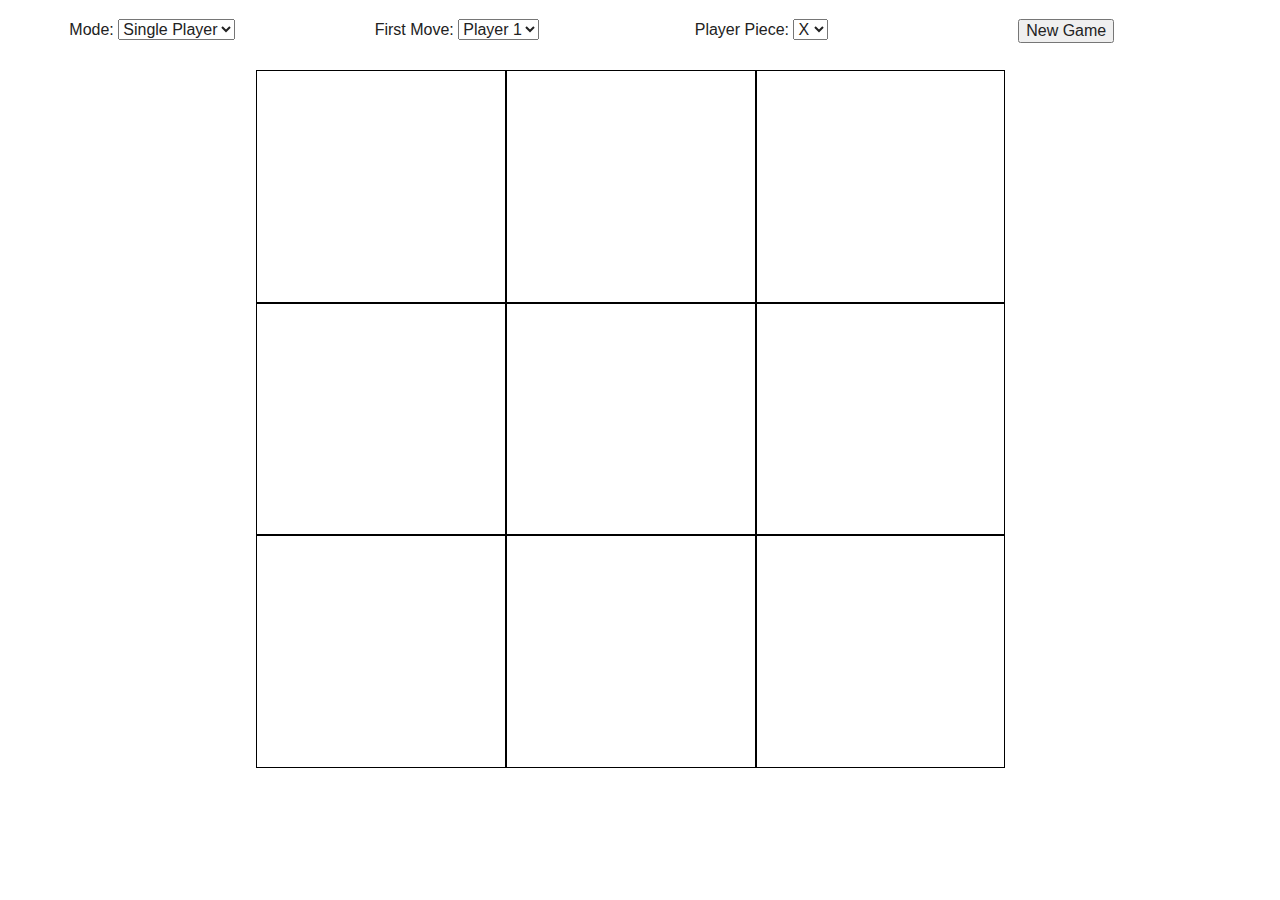
<file: index.html>
<!DOCTYPE html>
  <!--[if lt IE 7]>      <html class="no-js lt-ie9 lt-ie8 lt-ie7"> <![endif]-->
  <!--[if IE 7]>         <html class="no-js lt-ie9 lt-ie8"> <![endif]-->
  <!--[if IE 8]>         <html class="no-js lt-ie9"> <![endif]-->
  <!--[if gt IE 8]><!--> <html class="no-js"> <!--<![endif]-->
  <head>
      <meta charset="utf-8">
      <meta http-equiv="X-UA-Compatible" content="IE=edge">
      <title></title>
      <meta name="description" content="">
      <meta name="viewport" content="width=device-width, initial-scale=1">

      <!-- Place favicon.ico and apple-touch-icon.png in the root directory -->
      <link rel="stylesheet" href="css/myStyles.css">
      <link rel="stylesheet" href="css/normalize.css">
      <link rel="stylesheet" href="css/main.css">
      <script src="//ajax.googleapis.com/ajax/libs/jquery/1.10.2/jquery.min.js"></script>
      <script src="js/vendor/modernizr-2.6.2.min.js"></script>
      <script type="text/javascript" src="src/Player.js"></script>
      <script type="text/javascript" src="src/Game.js"></script>
      <script type="text/javascript" src="src/Computer.js"></script>
      <script type="text/javascript" src="src/Board.js"></script>
      <script type="text/javascript" src="src/TicTacToe.js"></script>
      <script src="js/plugins.js"></script>
  </head>
  <body>
    <div id="options">
      <div id="mode" class="option">
        <label> Mode: </label>
        <select id="gameMode">
          <option value="singlePlayer">Single Player</option>
          <option value="twoPlayer">Two Player</option>
        </select>
      </div>
      <div id="move" class="option">
        <label> First Move: </label>
        <select id="firstMove">
          <option value="player1">Player 1</option>
          <option value="player2">Player 2</option>
        </select>
      </div>
      <div id="piece" class="option">
        <label> Player Piece: </label>
        <select id="playerPiece">
          <option value="X">X</option>
          <option value="O">O</option>
        </select>
      </div>
      <div id="new" class="option">
        <button type='button' id='newGame'>New Game</button>
      </div>
    </div>
    <div id="game">
      <div class="row">
        <div class="boardPiece" id="space0"></div>
        <div class="boardPiece" id="space1"></div>
        <div class="boardPiece" id="space2"></div>
      </div>
      <div class="row">
        <div class="boardPiece" id="space3"></div>
        <div class="boardPiece" id="space4"></div>
        <div class="boardPiece" id="space5"></div>
      </div>
      <div class="row">
        <div class="boardPiece" id="space6"></div>
        <div class="boardPiece" id="space7"></div>
        <div class="boardPiece" id="space8"></div>
      </div>
    </div>
  </body>
</html>
</file>
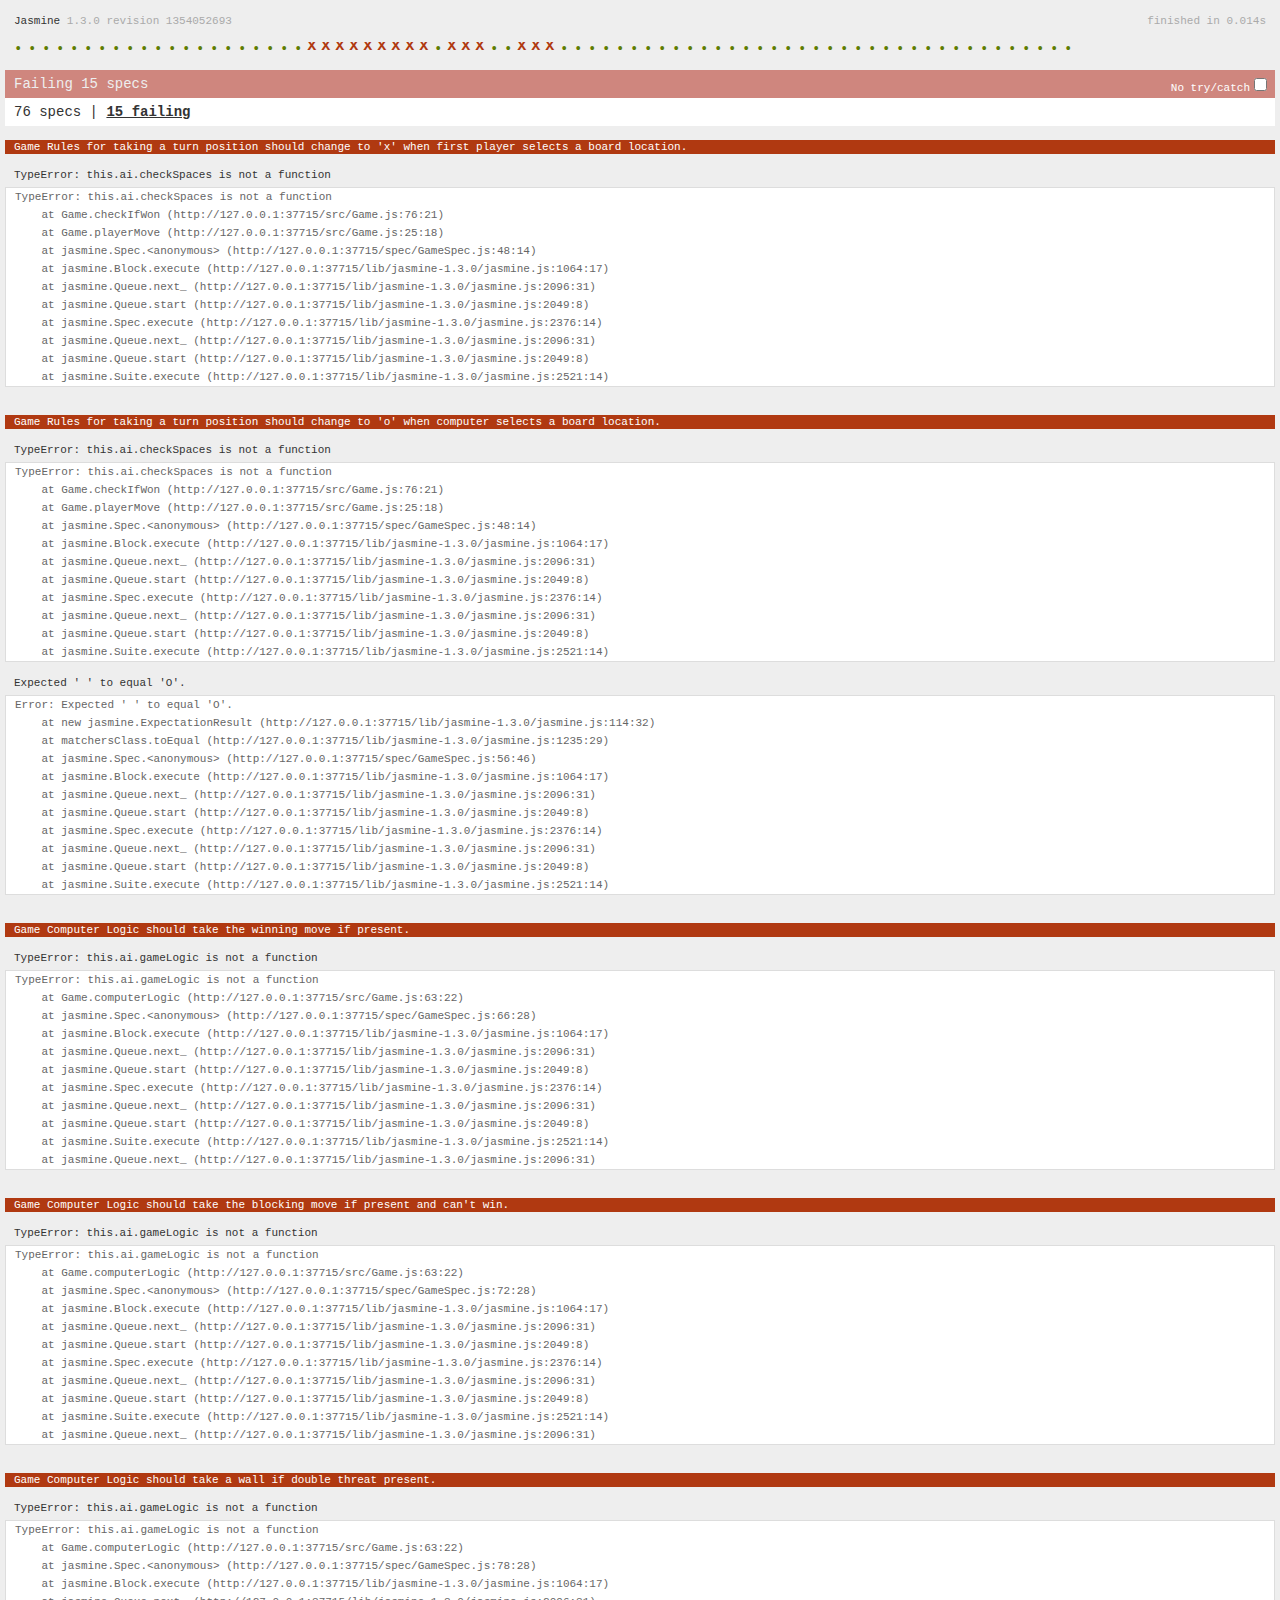
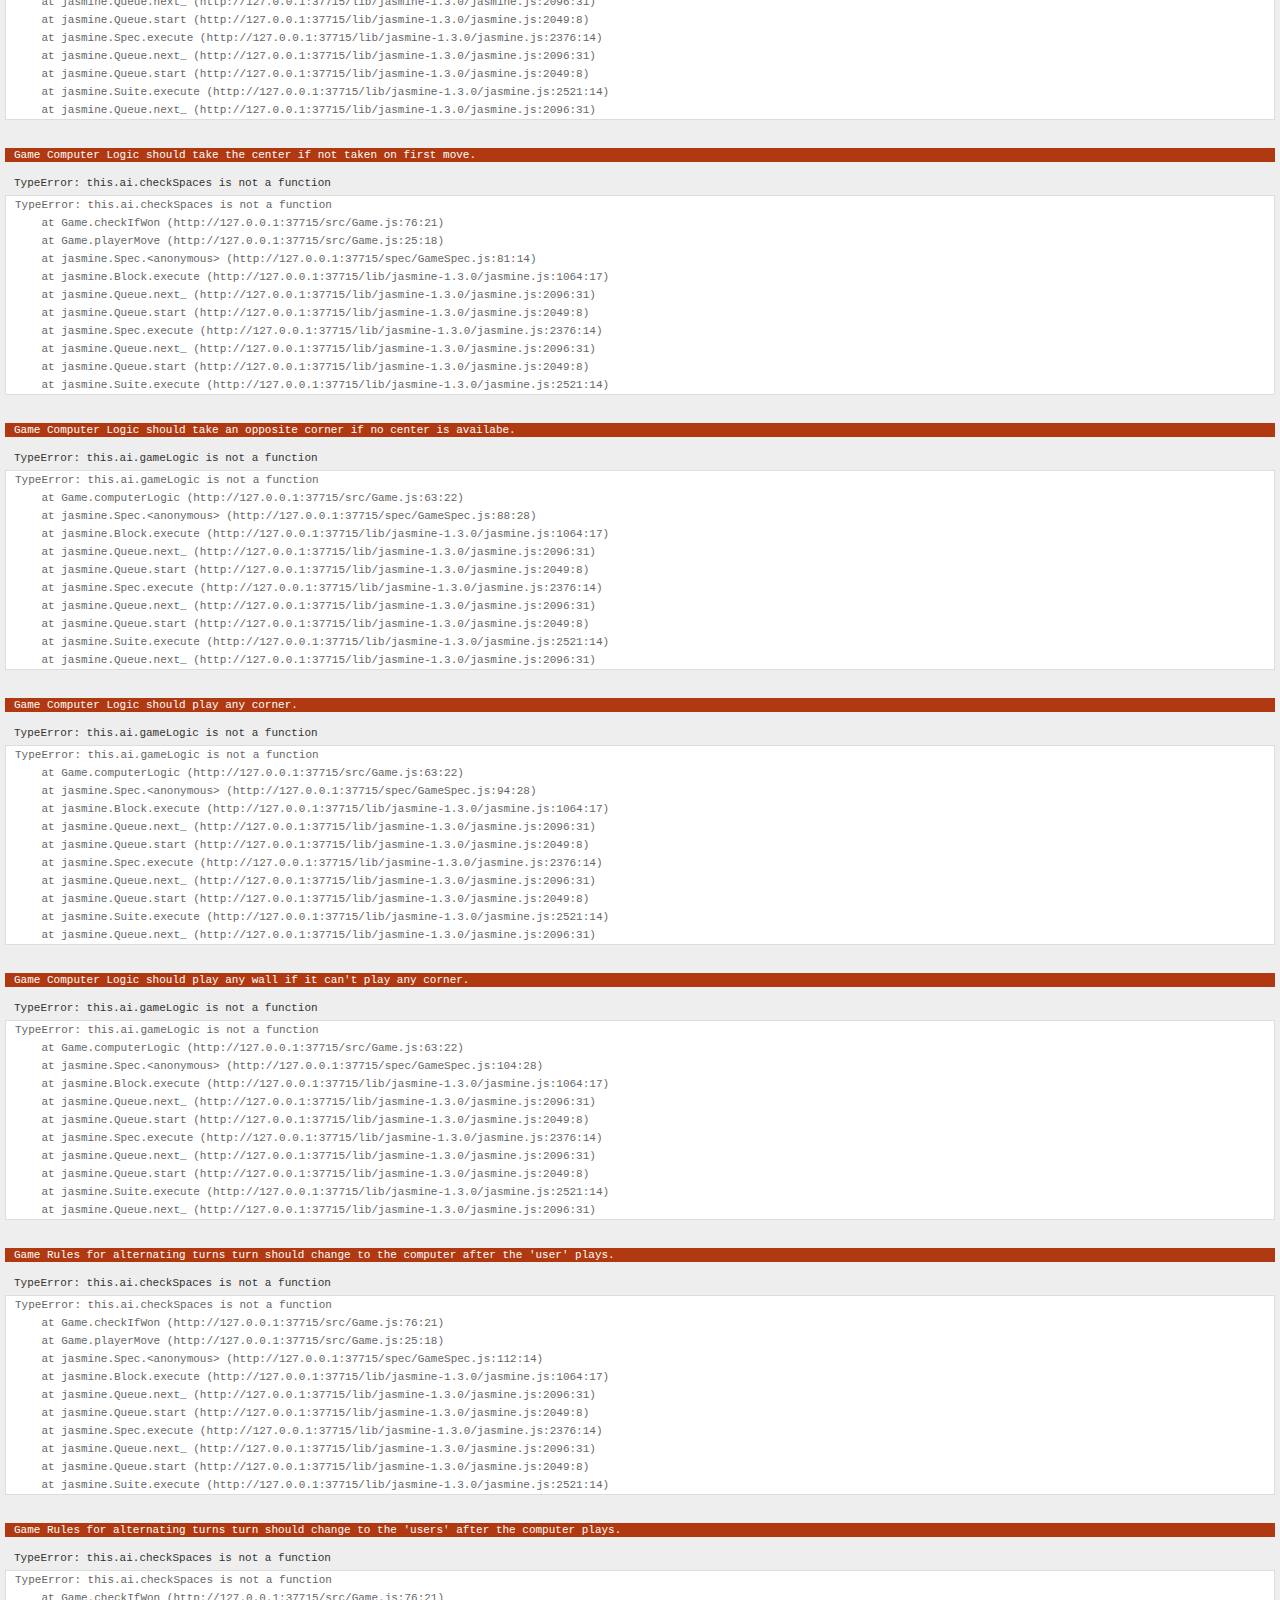
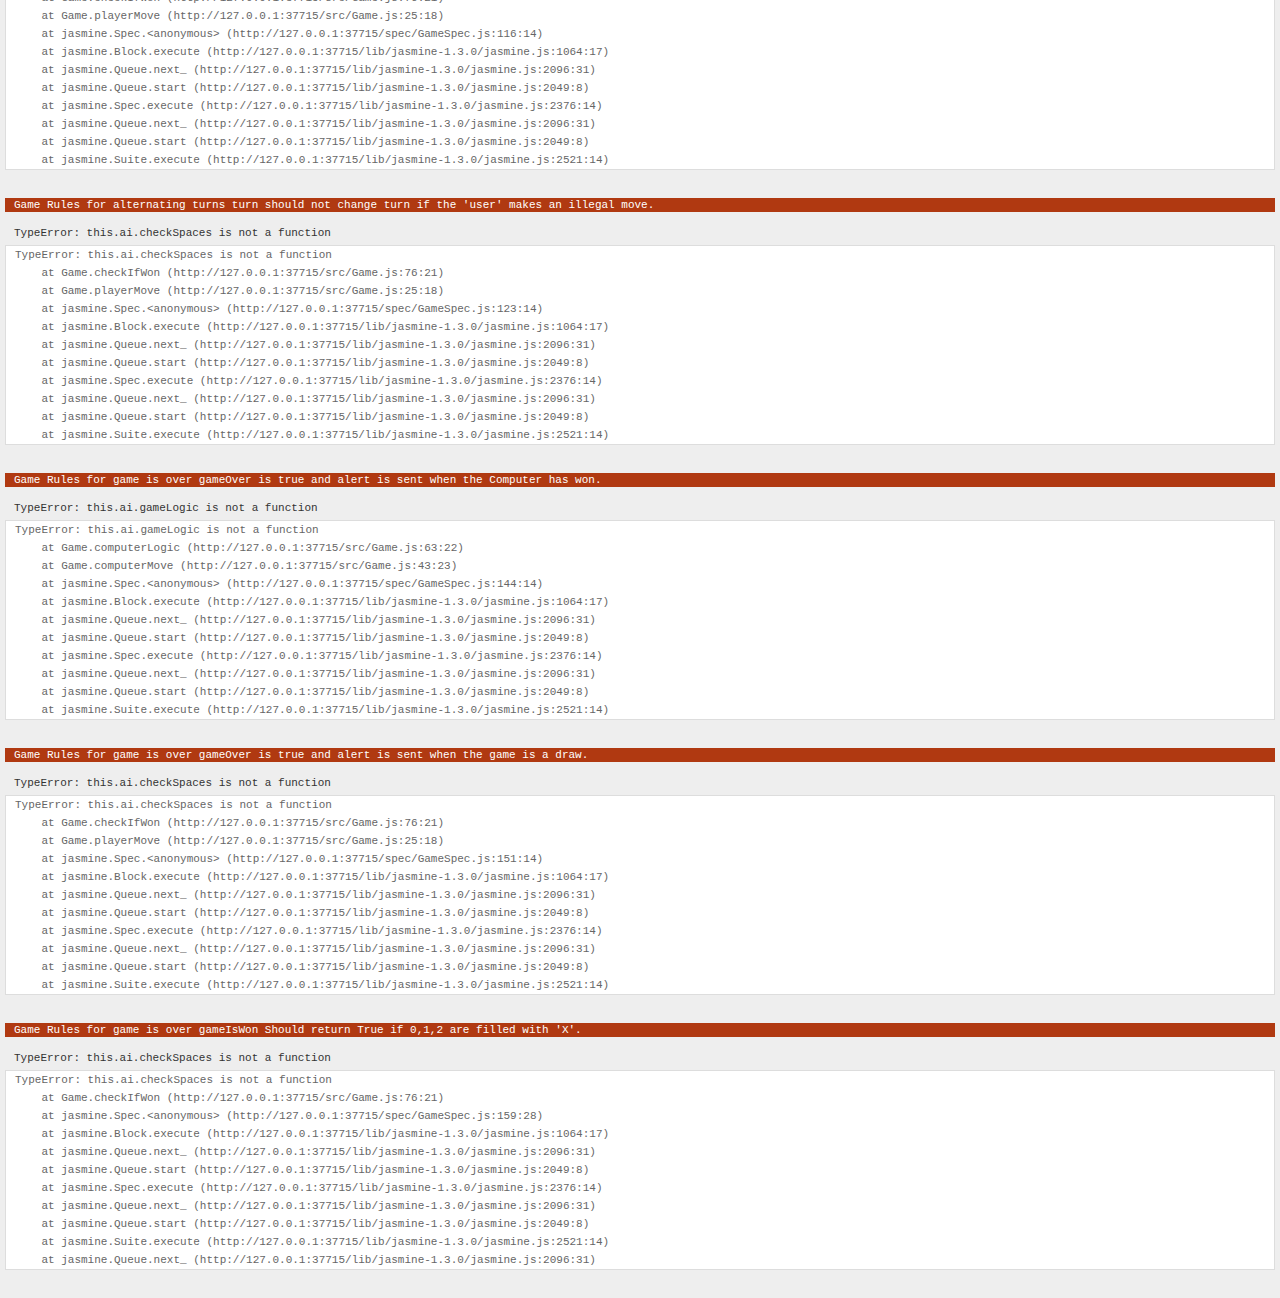
<file: SpecRunner.html>
<!DOCTYPE HTML PUBLIC "-//W3C//DTD HTML 4.01 Transitional//EN"
  "http://www.w3.org/TR/html4/loose.dtd">
<html>
<head>
  <title>Jasmine Spec Runner</title>

  <link rel="shortcut icon" type="image/png" href="lib/jasmine-1.3.0/jasmine_favicon.png">
  <link rel="stylesheet" type="text/css" href="lib/jasmine-1.3.0/jasmine.css">
  <script type="text/javascript" src="lib/jasmine-1.3.0/jasmine.js"></script>
  <script type="text/javascript" src="lib/jasmine-1.3.0/jasmine-html.js"></script>

  <!-- include source files here... -->
  <script type="text/javascript" src="src/Game.js"></script>
  <script type="text/javascript" src="src/Player.js"></script>
  <script type="text/javascript" src="src/Computer.js"></script>
  <script type="text/javascript" src="src/Board.js"></script>

  <!-- include spec files here... -->
  <script type="text/javascript" src="spec/BoardSpec.js"></script>
  <script type="text/javascript" src="spec/GameSpec.js"></script>
  <script type="text/javascript" src="spec/ComputerSpec.js"></script>

  <script type="text/javascript">
    (function() {
      var jasmineEnv = jasmine.getEnv();
      jasmineEnv.updateInterval = 1000;

      var htmlReporter = new jasmine.HtmlReporter();

      jasmineEnv.addReporter(htmlReporter);

      jasmineEnv.specFilter = function(spec) {
        return htmlReporter.specFilter(spec);
      };

      var currentWindowOnload = window.onload;

      window.onload = function() {
        if (currentWindowOnload) {
          currentWindowOnload();
        }
        execJasmine();
      };

      function execJasmine() {
        jasmineEnv.execute();
      }

    })();
  </script>

</head>

<body>
</body>
</html>
</file>
<file: css/myStyles.css>
#options{
  padding-top: 1.5%;
  text-align: center;
  padding-bottom: 1.5%;
}

#game{
  margin-top: 2.5%;
  margin-left: 20%;
  margin-right: 20%;
}

.option {
  width: 100%;
  display: block;
  float:left;
  width: 23.8%;
}

.row {
  width: 100%;
}

.boardPiece{
  display: block;
  float:left;
  padding-bottom: 30%;
  border: solid black 1px;
  width: 32.26%;
}

.cross{
  background-image:url('../img/cross.png');
  background-size: 75% 75%;
  background-repeat:no-repeat;
  background-position: center;
}

.circle{
  background-image:url('../img/circle.png');
  background-size: 100% 100%;
  background-repeat:no-repeat;
  background-position: center;
}

@media only screen and (max-width: 720px) {

  #game{
    margin-left: 12.5%;
    width: 75%;
    margin-top: 48%;
  }

  .option {
    text-align: right;
    width: 67%;
    padding-bottom: 3%;
  }

@media only screen and (orientation : landscape) {

  #options {
    width: 33%;
    text-align: right;
    float: left;
  }

  #new {
    padding-top: 25%;
    text-align: center;
  }

  #game {
    margin: 0;
    width: 50%;
    float: right;
    margin-right: 10%;
    margin-top: 1%;
  }
</file>
<file: css/main.css>
/*! HTML5 Boilerplate v4.3.0 | MIT License | http://h5bp.com/ */

/*
 * What follows is the result of much research on cross-browser styling.
 * Credit left inline and big thanks to Nicolas Gallagher, Jonathan Neal,
 * Kroc Camen, and the H5BP dev community and team.
 */

/* ==========================================================================
   Base styles: opinionated defaults
   ========================================================================== */

html,
button,
input,
select,
textarea {
    color: #222;
}

html {
    font-size: 1em;
    line-height: 1.4;
}

/*
 * Remove text-shadow in selection highlight: h5bp.com/i
 * These selection rule sets have to be separate.
 * Customize the background color to match your design.
 */

::-moz-selection {
    background: #b3d4fc;
    text-shadow: none;
}

::selection {
    background: #b3d4fc;
    text-shadow: none;
}

/*
 * A better looking default horizontal rule
 */

hr {
    display: block;
    height: 1px;
    border: 0;
    border-top: 1px solid #ccc;
    margin: 1em 0;
    padding: 0;
}

/*
 * Remove the gap between images, videos, audio and canvas and the bottom of
 * their containers: h5bp.com/i/440
 */

audio,
canvas,
img,
video {
    vertical-align: middle;
}

/*
 * Remove default fieldset styles.
 */

fieldset {
    border: 0;
    margin: 0;
    padding: 0;
}

/*
 * Allow only vertical resizing of textareas.
 */

textarea {
    resize: vertical;
}

/* ==========================================================================
   Browse Happy prompt
   ========================================================================== */

.browsehappy {
    margin: 0.2em 0;
    background: #ccc;
    color: #000;
    padding: 0.2em 0;
}

/* ==========================================================================
   Author's custom styles
   ========================================================================== */

















/* ==========================================================================
   Helper classes
   ========================================================================== */

/*
 * Image replacement
 */

.ir {
    background-color: transparent;
    border: 0;
    overflow: hidden;
    /* IE 6/7 fallback */
    *text-indent: -9999px;
}

.ir:before {
    content: "";
    display: block;
    width: 0;
    height: 150%;
}

/*
 * Hide from both screenreaders and browsers: h5bp.com/u
 */

.hidden {
    display: none !important;
    visibility: hidden;
}

/*
 * Hide only visually, but have it available for screenreaders: h5bp.com/v
 */

.visuallyhidden {
    border: 0;
    clip: rect(0 0 0 0);
    height: 1px;
    margin: -1px;
    overflow: hidden;
    padding: 0;
    position: absolute;
    width: 1px;
}

/*
 * Extends the .visuallyhidden class to allow the element to be focusable
 * when navigated to via the keyboard: h5bp.com/p
 */

.visuallyhidden.focusable:active,
.visuallyhidden.focusable:focus {
    clip: auto;
    height: auto;
    margin: 0;
    overflow: visible;
    position: static;
    width: auto;
}

/*
 * Hide visually and from screenreaders, but maintain layout
 */

.invisible {
    visibility: hidden;
}

/*
 * Clearfix: contain floats
 *
 * For modern browsers
 * 1. The space content is one way to avoid an Opera bug when the
 *    `contenteditable` attribute is included anywhere else in the document.
 *    Otherwise it causes space to appear at the top and bottom of elements
 *    that receive the `clearfix` class.
 * 2. The use of `table` rather than `block` is only necessary if using
 *    `:before` to contain the top-margins of child elements.
 */

.clearfix:before,
.clearfix:after {
    content: " "; /* 1 */
    display: table; /* 2 */
}

.clearfix:after {
    clear: both;
}

/*
 * For IE 6/7 only
 * Include this rule to trigger hasLayout and contain floats.
 */

.clearfix {
    *zoom: 1;
}

/* ==========================================================================
   EXAMPLE Media Queries for Responsive Design.
   These examples override the primary ('mobile first') styles.
   Modify as content requires.
   ========================================================================== */

@media only screen and (min-width: 35em) {
    /* Style adjustments for viewports that meet the condition */
}

@media print,
       (-o-min-device-pixel-ratio: 5/4),
       (-webkit-min-device-pixel-ratio: 1.25),
       (min-resolution: 120dpi) {
    /* Style adjustments for high resolution devices */
}

/* ==========================================================================
   Print styles.
   Inlined to avoid required HTTP connection: h5bp.com/r
   ========================================================================== */

@media print {
    * {
        background: transparent !important;
        color: #000 !important; /* Black prints faster: h5bp.com/s */
        box-shadow: none !important;
        text-shadow: none !important;
    }

    a,
    a:visited {
        text-decoration: underline;
    }

    a[href]:after {
        content: " (" attr(href) ")";
    }

    abbr[title]:after {
        content: " (" attr(title) ")";
    }

    /*
     * Don't show links for images, or javascript/internal links
     */

    .ir a:after,
    a[href^="javascript:"]:after,
    a[href^="#"]:after {
        content: "";
    }

    pre,
    blockquote {
        border: 1px solid #999;
        page-break-inside: avoid;
    }

    thead {
        display: table-header-group; /* h5bp.com/t */
    }

    tr,
    img {
        page-break-inside: avoid;
    }

    img {
        max-width: 100% !important;
    }

    @page {
        margin: 0.5cm;
    }

    p,
    h2,
    h3 {
        orphans: 3;
        widows: 3;
    }

    h2,
    h3 {
        page-break-after: avoid;
    }
}
</file>
<file: lib/jasmine-1.3.0/jasmine.css>
body { background-color: #eeeeee; padding: 0; margin: 5px; overflow-y: scroll; }

#HTMLReporter { font-size: 11px; font-family: Monaco, "Lucida Console", monospace; line-height: 14px; color: #333333; }
#HTMLReporter a { text-decoration: none; }
#HTMLReporter a:hover { text-decoration: underline; }
#HTMLReporter p, #HTMLReporter h1, #HTMLReporter h2, #HTMLReporter h3, #HTMLReporter h4, #HTMLReporter h5, #HTMLReporter h6 { margin: 0; line-height: 14px; }
#HTMLReporter .banner, #HTMLReporter .symbolSummary, #HTMLReporter .summary, #HTMLReporter .resultMessage, #HTMLReporter .specDetail .description, #HTMLReporter .alert .bar, #HTMLReporter .stackTrace { padding-left: 9px; padding-right: 9px; }
#HTMLReporter #jasmine_content { position: fixed; right: 100%; }
#HTMLReporter .version { color: #aaaaaa; }
#HTMLReporter .banner { margin-top: 14px; }
#HTMLReporter .duration { color: #aaaaaa; float: right; }
#HTMLReporter .symbolSummary { overflow: hidden; *zoom: 1; margin: 14px 0; }
#HTMLReporter .symbolSummary li { display: block; float: left; height: 7px; width: 14px; margin-bottom: 7px; font-size: 16px; }
#HTMLReporter .symbolSummary li.passed { font-size: 14px; }
#HTMLReporter .symbolSummary li.passed:before { color: #5e7d00; content: "\02022"; }
#HTMLReporter .symbolSummary li.failed { line-height: 9px; }
#HTMLReporter .symbolSummary li.failed:before { color: #b03911; content: "x"; font-weight: bold; margin-left: -1px; }
#HTMLReporter .symbolSummary li.skipped { font-size: 14px; }
#HTMLReporter .symbolSummary li.skipped:before { color: #bababa; content: "\02022"; }
#HTMLReporter .symbolSummary li.pending { line-height: 11px; }
#HTMLReporter .symbolSummary li.pending:before { color: #aaaaaa; content: "-"; }
#HTMLReporter .exceptions { color: #fff; float: right; margin-top: 5px; margin-right: 5px; }
#HTMLReporter .bar { line-height: 28px; font-size: 14px; display: block; color: #eee; }
#HTMLReporter .runningAlert { background-color: #666666; }
#HTMLReporter .skippedAlert { background-color: #aaaaaa; }
#HTMLReporter .skippedAlert:first-child { background-color: #333333; }
#HTMLReporter .skippedAlert:hover { text-decoration: none; color: white; text-decoration: underline; }
#HTMLReporter .passingAlert { background-color: #a6b779; }
#HTMLReporter .passingAlert:first-child { background-color: #5e7d00; }
#HTMLReporter .failingAlert { background-color: #cf867e; }
#HTMLReporter .failingAlert:first-child { background-color: #b03911; }
#HTMLReporter .results { margin-top: 14px; }
#HTMLReporter #details { display: none; }
#HTMLReporter .resultsMenu, #HTMLReporter .resultsMenu a { background-color: #fff; color: #333333; }
#HTMLReporter.showDetails .summaryMenuItem { font-weight: normal; text-decoration: inherit; }
#HTMLReporter.showDetails .summaryMenuItem:hover { text-decoration: underline; }
#HTMLReporter.showDetails .detailsMenuItem { font-weight: bold; text-decoration: underline; }
#HTMLReporter.showDetails .summary { display: none; }
#HTMLReporter.showDetails #details { display: block; }
#HTMLReporter .summaryMenuItem { font-weight: bold; text-decoration: underline; }
#HTMLReporter .summary { margin-top: 14px; }
#HTMLReporter .summary .suite .suite, #HTMLReporter .summary .specSummary { margin-left: 14px; }
#HTMLReporter .summary .specSummary.passed a { color: #5e7d00; }
#HTMLReporter .summary .specSummary.failed a { color: #b03911; }
#HTMLReporter .description + .suite { margin-top: 0; }
#HTMLReporter .suite { margin-top: 14px; }
#HTMLReporter .suite a { color: #333333; }
#HTMLReporter #details .specDetail { margin-bottom: 28px; }
#HTMLReporter #details .specDetail .description { display: block; color: white; background-color: #b03911; }
#HTMLReporter .resultMessage { padding-top: 14px; color: #333333; }
#HTMLReporter .resultMessage span.result { display: block; }
#HTMLReporter .stackTrace { margin: 5px 0 0 0; max-height: 224px; overflow: auto; line-height: 18px; color: #666666; border: 1px solid #ddd; background: white; white-space: pre; }

#TrivialReporter { padding: 8px 13px; position: absolute; top: 0; bottom: 0; left: 0; right: 0; overflow-y: scroll; background-color: white; font-family: "Helvetica Neue Light", "Lucida Grande", "Calibri", "Arial", sans-serif; /*.resultMessage {*/ /*white-space: pre;*/ /*}*/ }
#TrivialReporter a:visited, #TrivialReporter a { color: #303; }
#TrivialReporter a:hover, #TrivialReporter a:active { color: blue; }
#TrivialReporter .run_spec { float: right; padding-right: 5px; font-size: .8em; text-decoration: none; }
#TrivialReporter .banner { color: #303; background-color: #fef; padding: 5px; }
#TrivialReporter .logo { float: left; font-size: 1.1em; padding-left: 5px; }
#TrivialReporter .logo .version { font-size: .6em; padding-left: 1em; }
#TrivialReporter .runner.running { background-color: yellow; }
#TrivialReporter .options { text-align: right; font-size: .8em; }
#TrivialReporter .suite { border: 1px outset gray; margin: 5px 0; padding-left: 1em; }
#TrivialReporter .suite .suite { margin: 5px; }
#TrivialReporter .suite.passed { background-color: #dfd; }
#TrivialReporter .suite.failed { background-color: #fdd; }
#TrivialReporter .spec { margin: 5px; padding-left: 1em; clear: both; }
#TrivialReporter .spec.failed, #TrivialReporter .spec.passed, #TrivialReporter .spec.skipped { padding-bottom: 5px; border: 1px solid gray; }
#TrivialReporter .spec.failed { background-color: #fbb; border-color: red; }
#TrivialReporter .spec.passed { background-color: #bfb; border-color: green; }
#TrivialReporter .spec.skipped { background-color: #bbb; }
#TrivialReporter .messages { border-left: 1px dashed gray; padding-left: 1em; padding-right: 1em; }
#TrivialReporter .passed { background-color: #cfc; display: none; }
#TrivialReporter .failed { background-color: #fbb; }
#TrivialReporter .skipped { color: #777; background-color: #eee; display: none; }
#TrivialReporter .resultMessage span.result { display: block; line-height: 2em; color: black; }
#TrivialReporter .resultMessage .mismatch { color: black; }
#TrivialReporter .stackTrace { white-space: pre; font-size: .8em; margin-left: 10px; max-height: 5em; overflow: auto; border: 1px inset red; padding: 1em; background: #eef; }
#TrivialReporter .finished-at { padding-left: 1em; font-size: .6em; }
#TrivialReporter.show-passed .passed, #TrivialReporter.show-skipped .skipped { display: block; }
#TrivialReporter #jasmine_content { position: fixed; right: 100%; }
#TrivialReporter .runner { border: 1px solid gray; display: block; margin: 5px 0; padding: 2px 0 2px 10px; }
</file>
